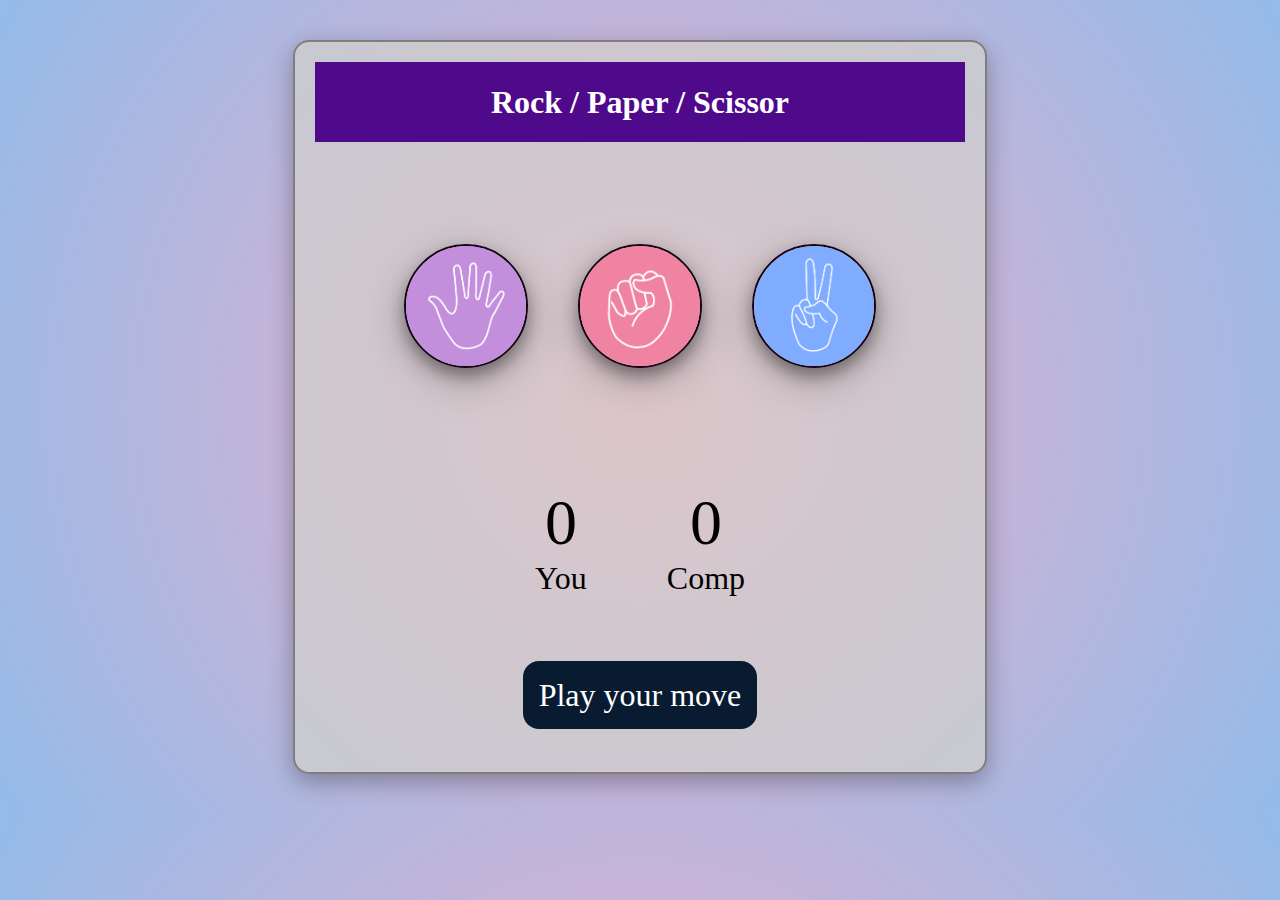
<file: index.html>
<!DOCTYPE html>
<html lang="en">
<head>
    <meta charset="UTF-8">
    <meta name="viewport" content="width=device-width, initial-scale=1.0">
    <title>Rock Paper Scissor Game</title>
    <link rel="stylesheet" href="style.css">
<body>
   
    <div class="gameContainer">

        <h1>Rock / Paper / Scissor</h1>
    <div class="choices">


        <div class="choice" id="paper">
            <!-- <img src="paper image.png" alt=""> -->
             <img src="paper apna.png" alt="">
        </div>
         <div class="choice" id="stone">
            <!-- <img src="stone image.jpeg" alt=""> -->
             <img src="rock apna.png" alt="">
        </div>
         <div class="choice" id="scissors">
            <!-- <img src="scissor img.jpeg" alt=""> -->
             <img src="scissors apna.png" alt="">
        </div>

    </div>
        <!-- div 2 -->
         <div class="score-board">
            <div class="score">
                <p id="user-score">0</p>
                <p>You</p>
            </div>
            <div class="score"> 
             <p id="comp-score">0</p>
             <p>Comp</p>

            </div>
         </div>
         

         <div class="msg-container">
            <p id="msg">Play your move</p>
         </div>



    </div>

    




    <script src="index1.js"></script>
</body>
</html>
</file>
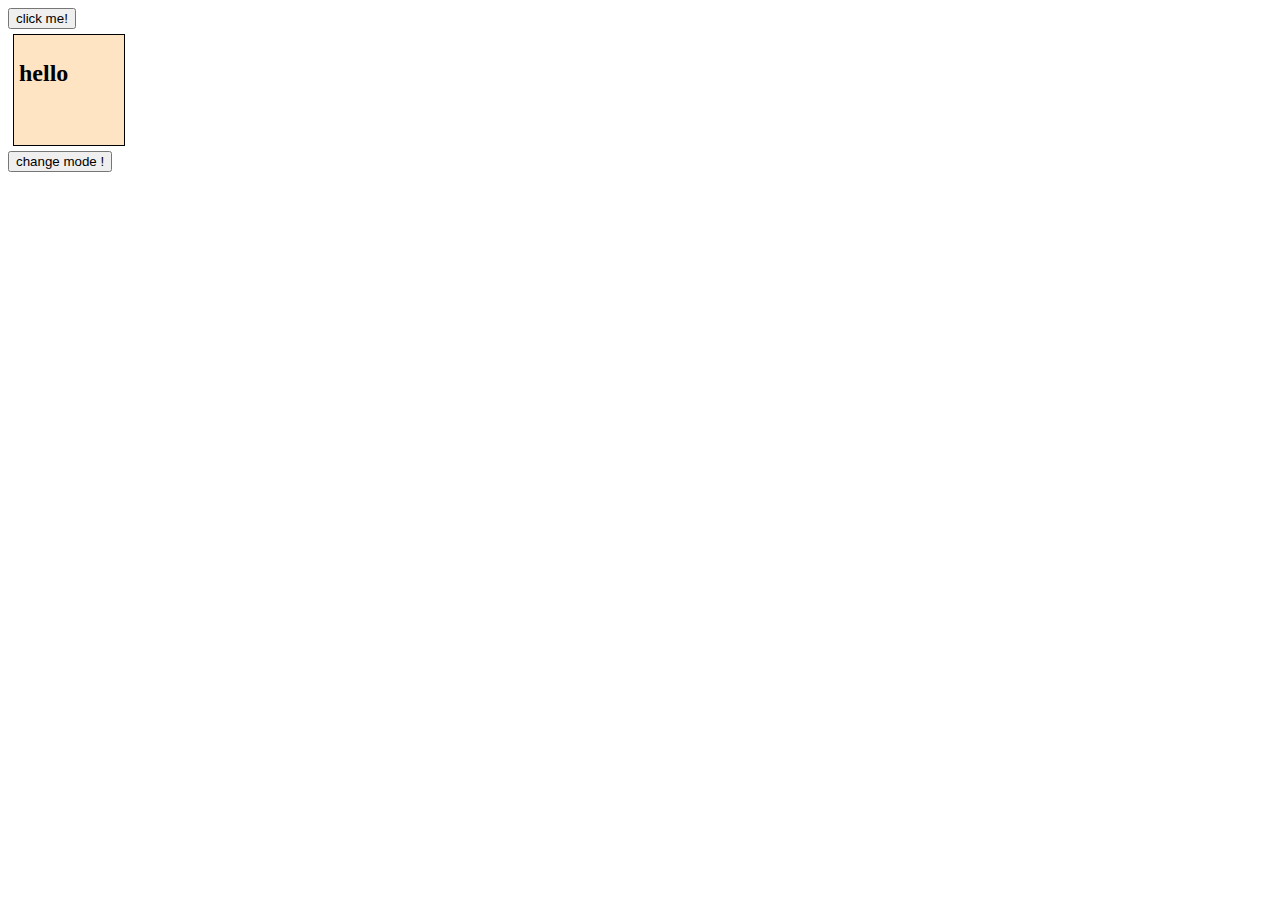
<file: Lectures/lecture 15/index.html>
<!DOCTYPE html>
<html lang="en">
<head>
    <meta charset="UTF-8">
    <meta name="viewport" content="width=, initial-scale=1.0">
    <title>Document</title>

    <link rel="stylesheet" href="style.css">
</head>
<body>
    
    <button onclick="console.log('button was click')">click me!
    </button>


    <div> <h2>hello</h2></div>

    <button id="mode">change mode !</button>



    <script src="index.js"></script>
</body>
</html>
</file>
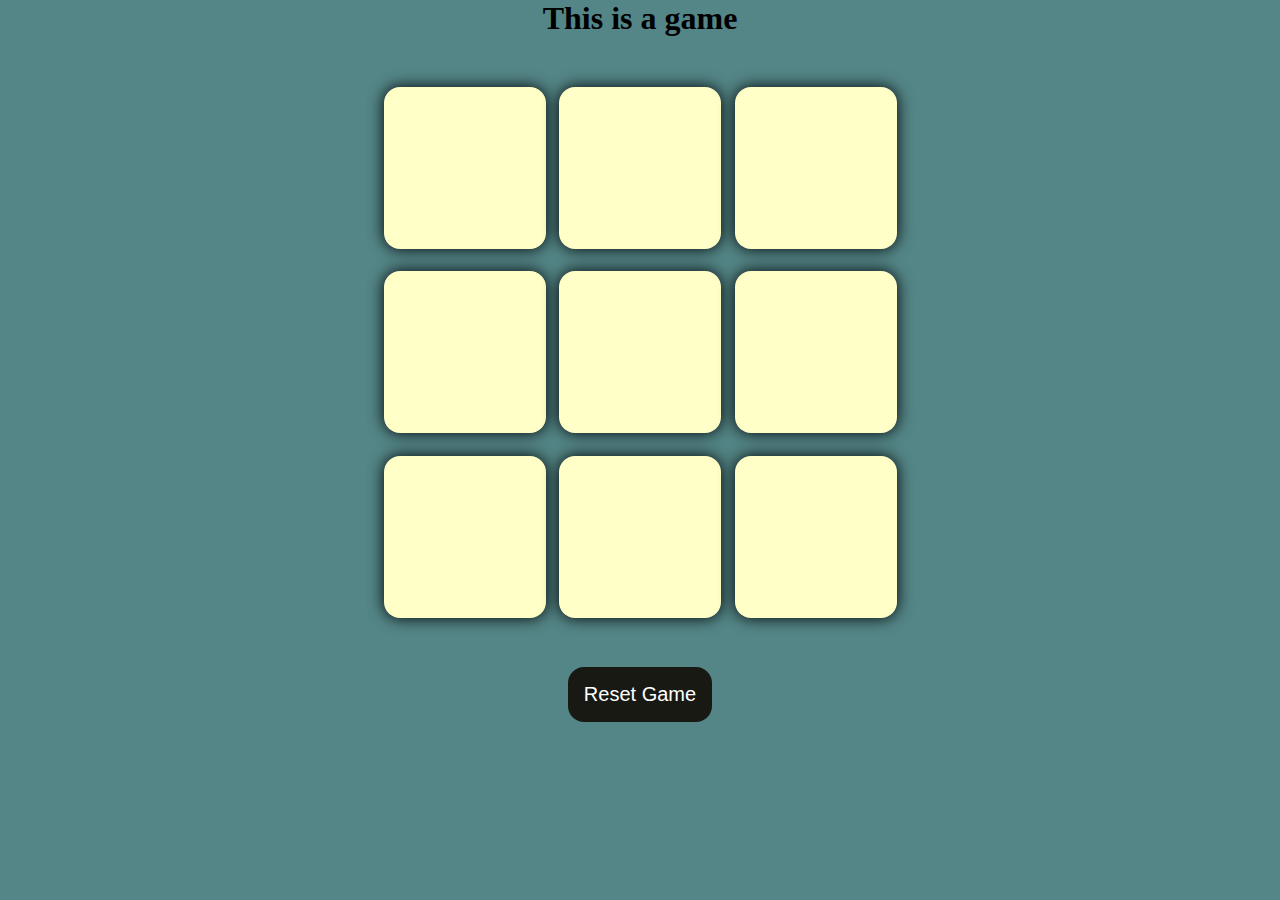
<file: Lectures/lecture 16/index.html>
<!DOCTYPE html>
<html lang="en">
<head>
    <meta charset="UTF-8">
    <meta name="viewport" content="width=device-width, initial-scale=1.0">
    <title>Game of x/0</title>
    <link rel="stylesheet" href="style.css">
</head>
<body>

    <div class="msg-container hide">
        <p id="msg">Winner</p>
        <button id="new-Btn">New Game</button>
    </div>
    
    <h1>This is a game</h1>
    <div class="container">
        <div class="game">
             
         <button class="box"></button>
         <button class="box"></button>
         <button class="box"></button>
         <button class="box"></button>
         <button class="box"></button>
         <button class="box"></button>
         <button class="box"></button>
         <button class="box"></button>
         <button class="box"></button>

        </div>
    </div>
    <button id="reset-Btn">Reset Game</button>



    <script src="index.js"></script>
</body>
</html>
</file>
<file: style.css>
*{
    margin: 0;
    padding: 0;
    text-align: center;
}




h1{
    /* background: #020024; */

    /* background: #020024;    */
    background: #4f0a8c;
    color: #fff;
    height: 5rem;
    line-height: 5rem;
}

.choice{
    height: 200px;
    width: 200px;
    display: flex;
    justify-content: center;
    align-items: center;
    border-radius: 50%;


}

img{
 height: 120px;
    width: 120px;
    object-fit: cover;
    border-radius: 50%;
    border: rgb(21, 2, 20) 2px solid;


    /* ------ */

    box-shadow: 0 8px 16px rgba(0, 0, 0, 0.35), 
            0 12px 40px rgba(0, 0, 0, 0.25);

    
}

.choices{
    display: flex;
    justify-content: center;
    align-items: center;
    /* gap: 3rem; */
    margin: 2rem;
    padding: 2rem;
}

.choice:hover{
   
/* background-color: rgba(55, 130, 191, 0.15);  */
/* background-color: rgba(55, 130, 191, 0.55); */
/* background-color: #3782bf;  */
background-color: rgba(55, 130, 191, 0.3);

transform: translateY(-2px);
box-shadow: 0 8px 16px rgba(0, 0, 0, 0.25);
 


}
.score-board{
    display: flex;
    justify-content: center;
    align-items: center;
    font-size: 2rem;
    margin-top: 3rem;
    gap: 5rem;
}

#user-score,
#comp-score{
    font-size: 4rem;
}


.msg-container{
    margin-top: 5rem;
}

#msg{
    background-color: #081b31;
    color: #fff;
    font-size: 2rem;
    display: inline;
    padding: 1rem;
    border-radius: 1rem;

}
.choice:active {
  transform: scale(0.9) translateY(2px); 
  box-shadow: 0 3px 6px rgba(0, 0, 0, 0.3) inset; 
  background-color: rgba(55, 130, 191, 0.3); 
}






/* ---------------------------------------- */
.gameContainer{

    max-width: 650px;
    height: 690px;         /* container ki width fix */
  margin: 40px auto;        /* center me lane ke liye */
  padding: 20px;
  border: 2px solid #817e79;
  border-radius: 16px;
  background: #fff;
  box-shadow: 0 8px 25px rgba(0, 0, 0, 0.3); /* blurish shadow */
  text-align: center;
background-color:#d2d2caaa;

}
body{

/* 
    background: #9268a1;
background: linear-gradient(90deg, rgba(146, 104, 161, 0.87) 0%, rgba(121, 101, 201, 1) 55%, rgba(173, 113, 131, 1) 100%); */

/* background: #4c92ad;
background: linear-gradient(90deg, rgba(76, 146, 173, 1) 0%, rgba(118, 194, 150, 1) 50%, rgba(230, 217, 108, 1) 100%); */

background: #EEAECA;
background: radial-gradient(circle, rgba(238, 174, 202, 1) 0%, rgba(148, 187, 233, 1) 100%);




}
</file>
<file: Lectures/lecture 15/style.css>
div{
    height: 100px;
    width: 100px;
    background-color: bisque;
    border: 1px solid black;
    margin: 5px;
    padding: 5px;
}
div:hover{
    background-color: brown;
}
</file>
<file: Lectures/lecture 16/style.css>
*{
    margin: 0;
    padding: 0;

}

body{
    background-color:#548687;
    text-align: center;
}

.container{
    height: 70vh;
    display: flex;
     justify-content: center;
     align-items: center;
}

.game {
    height:60vmin;
    width:60vmin;
     display: flex;
     flex-wrap: wrap;
     justify-content: center;
     align-items: center;
     gap:1.5vmin;
     
}
.box {
    height:18vmin ;
    width: 18vmin;
    border-radius: 1rem;
    border: none;
    box-shadow: 0 0 1rem rgba(0,0,0,1);
    font-size: 8vmin;
    color: #b0413e;
    background-color: #ffffc7;
}

#reset-Btn{
    padding: 1rem;
    font-size: 1.25rem;
    background-color: #191913;
    color: #fff;
    border-radius: 1rem;
    border: none;
}
#new-Btn{
padding: 1rem;
    font-size: 1.25rem;
    background-color: #191913;
    color: #fff;
    border-radius: 1rem;
    border: none;
}
#msg{
    color: #ffffc7;
    font: size 8vim; ;
}
.msg-container {
    height: 30vmin;
}

.hide{
    display: none;
}
</file>
